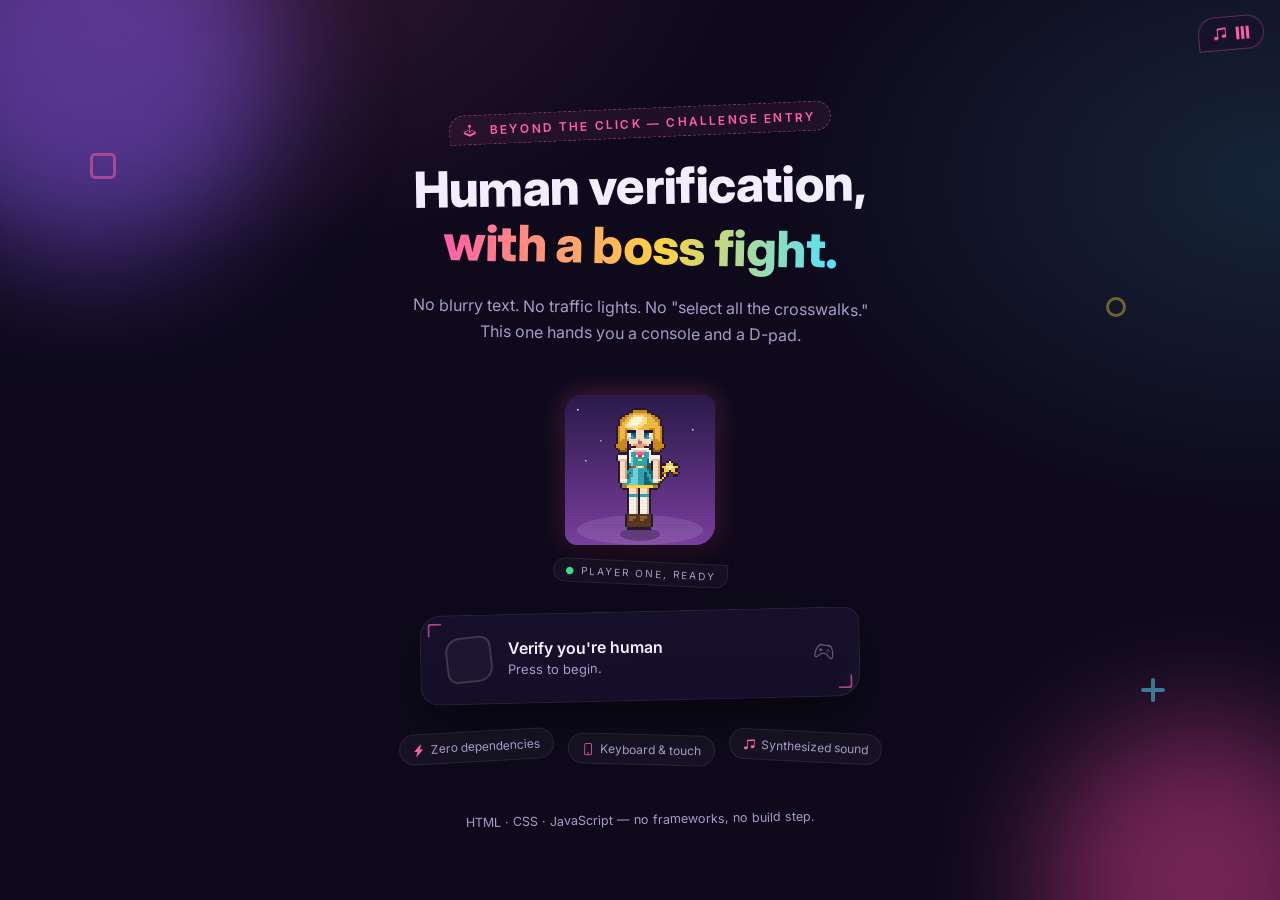
<file: index.html>
<!DOCTYPE html>
<html lang="en">
<head>
<meta charset="UTF-8" />
<meta name="viewport" content="width=device-width, initial-scale=1.0, viewport-fit=cover" />
<title>Beyond the Click — Human Verification</title>
<meta name="description" content="A checkbox reimagined. Verify you're human, one interaction at a time." />
<link rel="icon" href="data:image/svg+xml,%3Csvg xmlns='http://www.w3.org/2000/svg' viewBox='0 0 32 32'%3E%3Crect width='32' height='32' rx='8' fill='%23120a24'/%3E%3Cpath d='M8 17l5 5 11-12' stroke='%23ff5fa8' stroke-width='3.4' fill='none' stroke-linecap='round' stroke-linejoin='round'/%3E%3C/svg%3E" />
<link rel="preconnect" href="https://fonts.googleapis.com">
<link rel="preconnect" href="https://fonts.gstatic.com" crossorigin>
<link href="https://fonts.googleapis.com/css2?family=Inter:wght@400;500;600;700;800&family=Press+Start+2P&display=swap" rel="stylesheet">
<link rel="stylesheet" href="https://cdn.jsdelivr.net/npm/bootstrap-icons@1.11.3/font/bootstrap-icons.min.css">
<link rel="stylesheet" href="css/style.css" />
</head>
<body>

  <div class="bg-decor" aria-hidden="true">
    <span class="glow glow-a"></span>
    <span class="glow glow-b"></span>
    <span class="doodle doodle-square"></span>
    <span class="doodle doodle-plus"></span>
    <span class="doodle doodle-ring"></span>
  </div>

  <button class="bgm-toggle" id="bgm-toggle" type="button" aria-pressed="true" aria-label="Turn music off">
    <i class="bi bi-music-note-beamed" id="bgm-icon" aria-hidden="true"></i>
    <span class="eq" aria-hidden="true"><span></span><span></span><span></span></span>
  </button>

  <header class="site-head">
    <p class="eyebrow"><i class="bi bi-joystick"></i> Beyond the Click — Challenge Entry</p>
    <h1>Human verification,<br /><span class="grad">with a boss fight.</span></h1>
    <p class="lede">No blurry text. No traffic lights. No "select all the crosswalks."<br />
      This one hands you a console and a D-pad.</p>
  </header>

  <main>
    <section class="demo" aria-labelledby="demo-heading">
      <h2 id="demo-heading" class="visually-hidden">Human verification</h2>

      <div class="teaser" aria-hidden="true">
        <div class="teaser-screen">
          <canvas id="preview-canvas" width="75" height="75"></canvas>
          <div class="scanlines"></div>
        </div>
        <p class="teaser-label"><span class="blink">●</span> Player one, ready</p>
      </div>

      <div class="verify-card" id="verify-card">
        <label class="verify-checkbox" for="human-check">
          <input type="checkbox" id="human-check" class="real-checkbox" aria-describedby="verify-status" />
          <span class="box" aria-hidden="true">
            <i class="bi bi-check-lg check-icon"></i>
          </span>
          <span class="verify-copy">
            <strong>Verify you're human</strong>
            <small id="verify-status">Press to begin.</small>
          </span>
          <span class="verify-badge" aria-hidden="true"><i class="bi bi-controller"></i></span>
        </label>
      </div>

      <ul class="stat-row">
        <li><i class="bi bi-lightning-charge-fill"></i> Zero dependencies</li>
        <li><i class="bi bi-phone"></i> Keyboard &amp; touch</li>
        <li><i class="bi bi-music-note-beamed"></i> Synthesized sound</li>
      </ul>
    </section>
  </main>

  <footer class="site-foot">
    <p>HTML · CSS · JavaScript — no frameworks, no build step.</p>
  </footer>

  <!-- ===================== HANDHELD CONSOLE OVERLAY ===================== -->
  <div class="switch-overlay" id="switch-overlay" hidden>
    <div class="console-wrap">
      <div class="gameboy" id="gameboy-console" role="dialog" aria-modal="true" aria-label="Sunfruit Quest handheld console">

        <div class="gb-top-row">
          <span class="gb-led" aria-hidden="true"></span>
          <span class="gb-led-label">BATTERY</span>
          <span class="gb-brand">
            <span class="gb-brand-name">Sunfruit</span><span class="gb-brand-sub">QUEST</span>
          </span>
          <button class="gb-power" id="power-switch" aria-label="Close console">
            <i class="bi bi-power"></i>
          </button>
        </div>

        <div class="gb-screen-bezel">
          <div class="gb-bezel-label">
            <span>PIXEL MATRIX</span><span>STEREO SOUND</span>
          </div>
          <div class="gb-screen-frame">
            <canvas id="game-canvas" width="640" height="576" aria-label="Sunfruit Quest game screen"></canvas>
            <div class="scanlines" aria-hidden="true"></div>
            <div class="screen-glare" aria-hidden="true"></div>
          </div>
        </div>

        <div class="gb-pad">
          <div class="dpad">
            <button class="dpad-btn dpad-up"    data-dir="up"    aria-label="Move up"><i class="bi bi-caret-up-fill"></i></button>
            <button class="dpad-btn dpad-left"  data-dir="left"  aria-label="Move left"><i class="bi bi-caret-left-fill"></i></button>
            <button class="dpad-btn dpad-center" tabindex="-1" aria-hidden="true"></button>
            <button class="dpad-btn dpad-right" data-dir="right" aria-label="Move right"><i class="bi bi-caret-right-fill"></i></button>
            <button class="dpad-btn dpad-down"  data-dir="down"  aria-label="Move down"><i class="bi bi-caret-down-fill"></i></button>
          </div>
        </div>

        <div class="gb-face">
          <div class="ab-buttons">
            <button class="round-btn btn-b" data-action="b" aria-label="B button">B</button>
            <button class="round-btn btn-a" data-action="a" aria-label="A button, attack and confirm">A</button>
          </div>
        </div>

        <div class="gb-meta-row">
          <button class="pill-btn" id="select-btn" aria-label="Select, toggle sound">
            <i class="bi bi-volume-up-fill" id="select-icon"></i><span>SELECT</span>
          </button>
          <button class="pill-btn" id="start-btn" aria-label="Start, restart quest">
            <i class="bi bi-arrow-clockwise"></i><span>START</span>
          </button>
        </div>

        <div class="gb-speaker" aria-hidden="true">
          <span></span><span></span><span></span><span></span><span></span><span></span>
        </div>
      </div>

      <p class="console-hint">
        <span>Move</span> D-Pad / Arrows&nbsp;&nbsp;·&nbsp;&nbsp;<span>Attack</span> A / B / Space&nbsp;&nbsp;·&nbsp;&nbsp;<span>Close</span> Power / Esc
      </p>
    </div>
  </div>
  <!-- =================== /HANDHELD CONSOLE OVERLAY ======================= -->

  <script src="js/game.js"></script>
  <script src="js/main.js"></script>
</body>
</html>
</file>
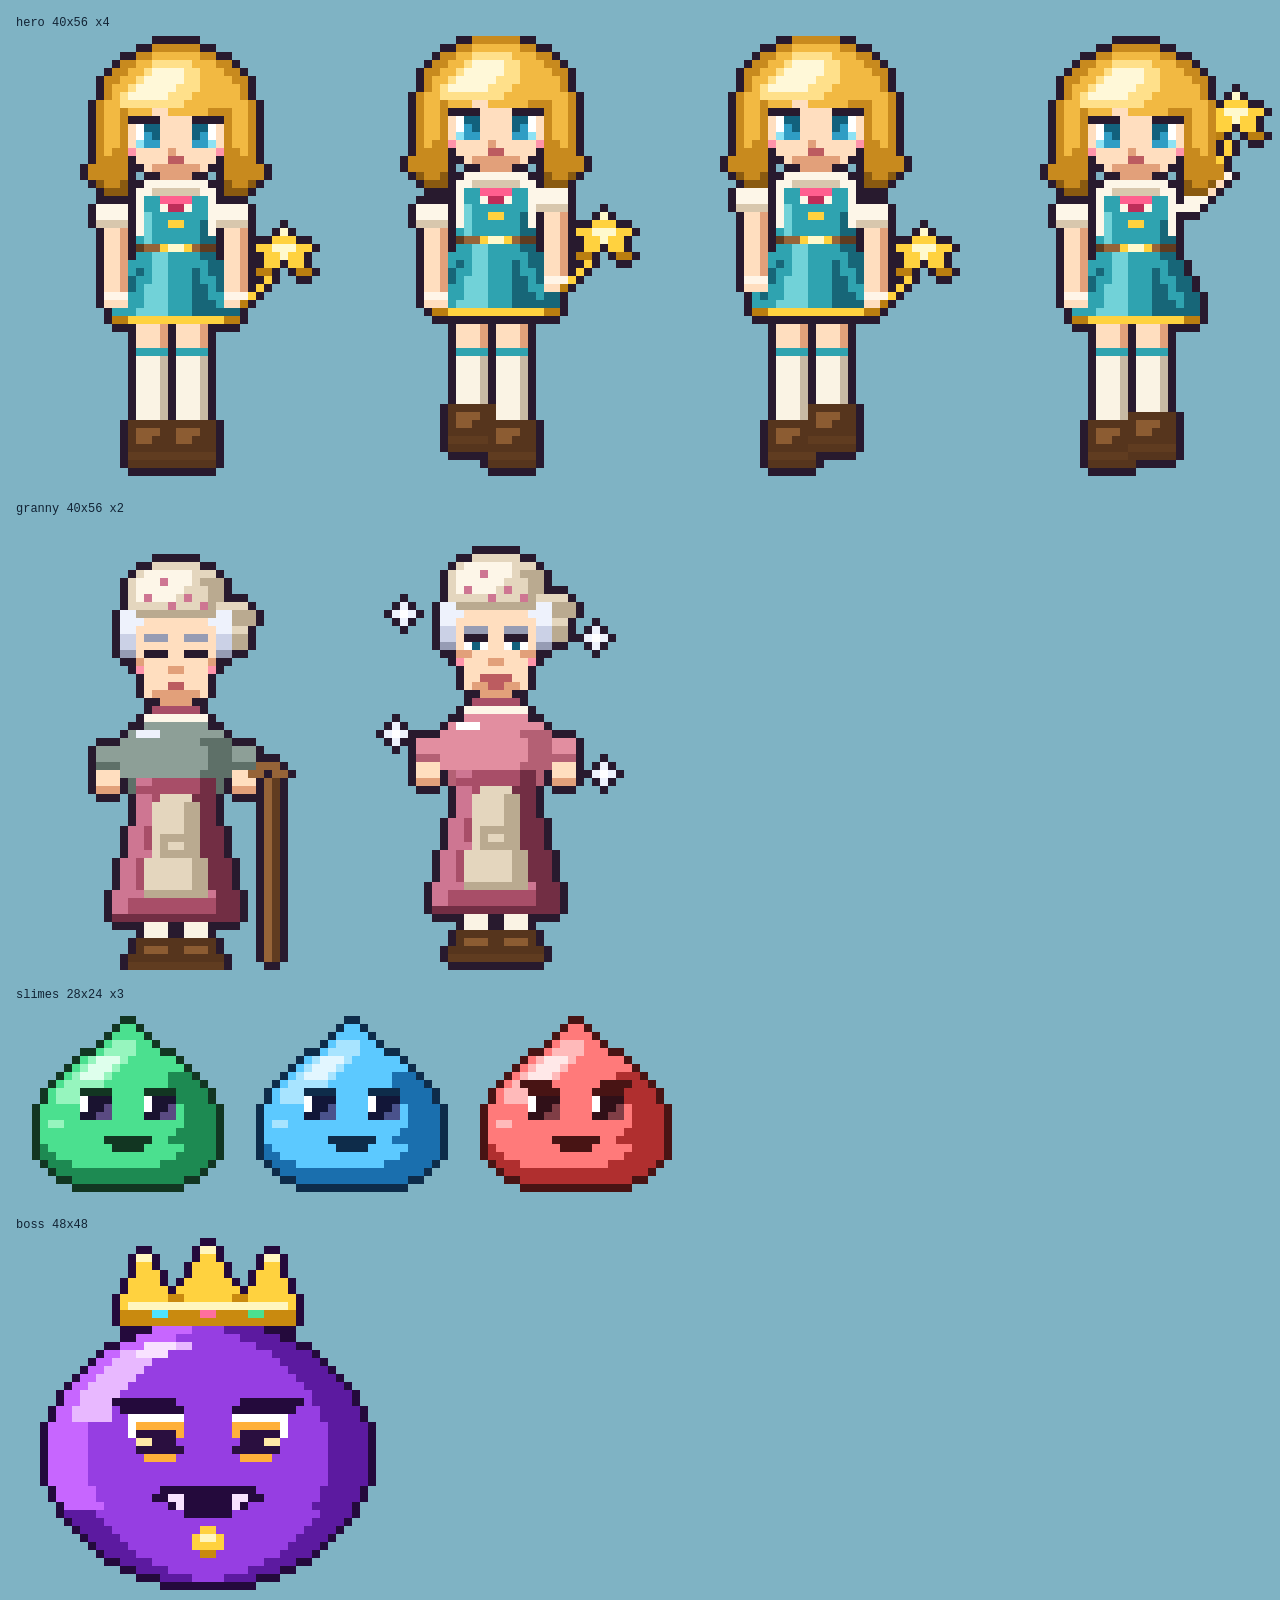
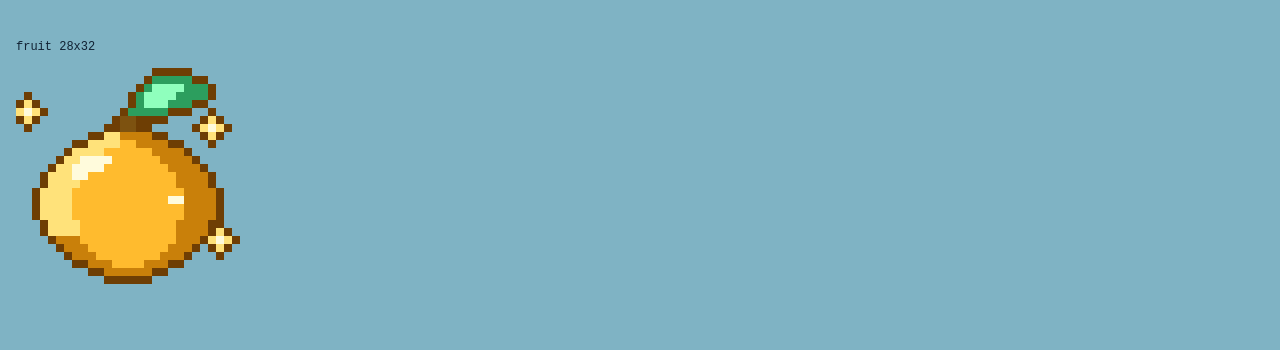
<file: sprite-preview.html>
<!DOCTYPE html>
<html><head><meta charset="utf-8"><title>sprites</title>
<style>
body{background:#7fb3c4;margin:0;padding:16px;font:12px monospace;color:#123}
img{image-rendering:pixelated;display:block;margin:6px 0 18px}
</style></head><body>
<div>hero 40x56 x4</div><img src="assets/characters/hero.png" style="width:1280px">
<div>granny 40x56 x2</div><img src="assets/characters/granny.png" style="width:640px">
<div>slimes 28x24 x3</div><img src="assets/characters/slimes.png" style="width:672px">
<div>boss 48x48</div><img src="assets/characters/boss.png" style="width:384px">
<div>fruit 28x32</div><img src="assets/characters/sunfruit.png" style="width:224px">
</body></html>
</file>
<file: css/style.css>
/* =========================================================
   Beyond the Click — Sunfruit Quest
   Dark, vibrant, minimal page shell + a Game Boy–style console
   ========================================================= */

:root{
  --pink: #ff5fa8;
  --pink-deep: #d63f8c;
  --violet: #8b5cf6;
  --violet-deep: #4a2a8a;
  --cyan: #4fe3ff;
  --yellow: #ffd23f;
  --green: #3ddc84;
  --ink: #0c0716;
  --bg: #0e0a1c;
  --bg-2: #150e28;
  --card: #17102b;
  --line: rgba(255,255,255,0.08);
  --text: #f2edff;
  --text-dim: #a79bc9;
  --font-body: 'Inter', system-ui, -apple-system, sans-serif;
  --font-pixel: 'Press Start 2P', 'Courier New', monospace;
}

*, *::before, *::after{ box-sizing: border-box; }

html, body{ margin: 0; min-height: 100%; }

body{
  font-family: var(--font-body);
  color: var(--text);
  background:
    radial-gradient(900px 500px at 15% -5%, rgba(255,95,168,0.16), transparent 60%),
    radial-gradient(900px 600px at 100% 20%, rgba(79,227,255,0.12), transparent 55%),
    var(--bg);
  overflow-x: hidden;
  position: relative;
}

.visually-hidden{
  position: absolute !important;
  width: 1px; height: 1px;
  overflow: hidden;
  clip: rect(0 0 0 0);
  white-space: nowrap;
}

/* ---------------- ambient background ---------------- */
.bg-decor{
  position: fixed;
  inset: 0;
  z-index: 0;
  pointer-events: none;
  overflow: hidden;
}
.glow{
  position: absolute;
  border-radius: 50%;
  filter: blur(60px);
  opacity: 0.5;
}
.glow-a{
  width: 380px; height: 380px; background: var(--violet);
  top: -120px; left: -100px;
  animation: drift 16s ease-in-out infinite;
}
.glow-b{
  width: 320px; height: 320px; background: var(--pink-deep);
  bottom: -140px; right: -80px;
  animation: drift 20s ease-in-out infinite reverse;
}
@keyframes drift{
  0%, 100% { transform: translate(0, 0) scale(1); }
  50% { transform: translate(40px, 30px) scale(1.12); }
}

/* loose pixel doodles pinned to the margins — pure decoration */
.doodle{
  position: absolute;
  opacity: 0.5;
}
.doodle-square{
  width: 26px; height: 26px;
  top: 17%; left: 7%;
  border: 3px solid var(--pink);
  border-radius: 5px;
  animation: bobDoodle 9s ease-in-out infinite;
}
.doodle-ring{
  width: 20px; height: 20px;
  top: 33%; right: 12%;
  border: 3px solid var(--yellow);
  border-radius: 50%;
  opacity: 0.4;
  animation: bobDoodle 12s ease-in-out infinite reverse;
}
.doodle-plus{
  width: 24px; height: 24px;
  bottom: 22%; right: 9%;
  animation: bobDoodle 11s ease-in-out infinite 1.5s;
}
.doodle-plus::before,
.doodle-plus::after{
  content: "";
  position: absolute;
  inset: 0;
  margin: auto;
  background: var(--cyan);
  border-radius: 2px;
}
.doodle-plus::before{ width: 100%; height: 4px; }
.doodle-plus::after{ width: 4px; height: 100%; }
@keyframes bobDoodle{
  0%, 100% { transform: translateY(0) rotate(-12deg); }
  50% { transform: translateY(-18px) rotate(16deg); }
}
@media (max-width: 620px){
  .doodle{ display: none; }
}

/* ---------------- music toggle ---------------- */
.bgm-toggle{
  position: fixed;
  top: 16px;
  right: 16px;
  z-index: 40;              /* under the console overlay, which is 50 */
  display: flex;
  align-items: center;
  gap: 9px;
  padding: 9px 14px;
  border: 1px solid rgba(255,95,168,0.35);
  border-radius: 999px 999px 999px 8px;
  background: rgba(23,16,43,0.72);
  backdrop-filter: blur(6px);
  color: var(--pink);
  font-family: var(--font-body);
  font-size: 14px;
  line-height: 1;
  cursor: pointer;
  transform: rotate(-5deg);
  transition:
    transform .45s cubic-bezier(.2,1.5,.4,1) .04s,
    background .5s ease .1s,
    border-color .5s ease .1s,
    color .5s ease .08s,
    box-shadow .6s ease .14s;
}
.bgm-toggle:hover{
  transform: rotate(2.5deg) scale(1.05);
  background: rgba(35,22,60,0.85);
  border-color: rgba(255,95,168,0.8);
  color: #ffd9ec;
  box-shadow: 0 0 0 4px rgba(255,95,168,0.07), 0 0 24px rgba(255,95,168,0.35);
}
.bgm-toggle:focus-visible{ outline: 2px solid var(--cyan); outline-offset: 3px; }
/* three little bars that dance while the loop is running */
.bgm-toggle .eq{ display: flex; align-items: flex-end; gap: 2px; height: 13px; }
.bgm-toggle .eq span{
  width: 3px;
  height: 100%;
  border-radius: 1px;
  background: currentColor;
  transform-origin: 50% 100%;
  animation: eqBounce .9s ease-in-out infinite;
}
.bgm-toggle .eq span:nth-child(2){ animation-delay: .18s; }
.bgm-toggle .eq span:nth-child(3){ animation-delay: .36s; }
@keyframes eqBounce{
  0%, 100% { transform: scaleY(0.28); }
  50% { transform: scaleY(1); }
}
.bgm-toggle.is-muted{
  color: var(--text-dim);
  border-color: var(--line);
}
.bgm-toggle.is-muted .eq span{ animation: none; transform: scaleY(0.28); }
@media (max-width: 480px){
  .bgm-toggle{ top: 12px; right: 12px; padding: 8px 12px; font-size: 13px; }
}

/* ---------------- header / footer ---------------- */
.site-head{
  position: relative;
  z-index: 1;
  max-width: 640px;
  margin: 0 auto;
  padding: clamp(64px, 12vh, 120px) 24px 0;
  text-align: center;
}
.eyebrow{
  display: inline-block;
  font-size: 12px;
  font-weight: 600;
  letter-spacing: 2.2px;
  text-transform: uppercase;
  color: var(--pink);
  margin: 0 0 18px;
  padding: 7px 14px 6px;
  border: 1px dashed rgba(255,95,168,0.45);
  border-radius: 999px 999px 999px 6px;
  background: rgba(255,95,168,0.07);
  transform: rotate(-2.4deg);
  /* the delay ladder: the tilt leads, colour follows, the glow lands last */
  transition:
    transform .45s cubic-bezier(.2,1.5,.4,1) .04s,
    background .5s ease .1s,
    border-color .5s ease .1s,
    color .5s ease .08s,
    box-shadow .6s ease .14s;
}
.eyebrow:hover{
  transform: rotate(1.6deg) scale(1.04);
  background: rgba(255,95,168,0.15);
  border-color: rgba(255,95,168,0.85);
  color: #ffd9ec;
  box-shadow: 0 0 0 4px rgba(255,95,168,0.07), 0 0 24px rgba(255,95,168,0.35);
}
.site-head h1{
  font-size: clamp(30px, 5.4vw, 50px);
  font-weight: 800;
  line-height: 1.2;
  letter-spacing: -0.6px;
  margin: 0 0 18px;
  color: var(--text);
  transform: rotate(-0.9deg);
  transition: text-shadow .75s ease .1s;
}
.site-head h1:hover{ text-shadow: 0 0 30px rgba(255,95,168,0.26); }
/* Five stops over twice the width: the left half is the original
   pink → yellow → cyan ramp, so the resting look is unchanged and
   hover just walks the visible window across to the mirrored half. */
.site-head h1 .grad{
  display: inline-block;
  background-image: linear-gradient(92deg,
    var(--pink) 0%, var(--yellow) 27.5%, var(--cyan) 50%, var(--yellow) 72.5%, var(--pink) 100%);
  background-size: 200% 100%;
  background-position: 0% 50%;
  -webkit-background-clip: text;
  background-clip: text;
  color: transparent;
  text-shadow: none;   /* the h1 glow would ghost through the clipped glyphs */
  transform: rotate(2.1deg);
  transform-origin: 50% 60%;
  transition:
    transform .45s cubic-bezier(.2,1.5,.4,1) .06s,
    background-position 1.4s cubic-bezier(.4,0,.2,1) .12s,
    filter .7s ease .12s;
}
.site-head h1:hover .grad{
  transform: rotate(-1.6deg) scale(1.02);
  background-position: 100% 50%;
  filter: drop-shadow(0 3px 16px rgba(255,95,168,0.4));
}
.lede{
  display: inline-block;
  margin: 0;
  font-size: clamp(14px, 2.1vw, 16px);
  line-height: 1.65;
  color: var(--text-dim);
  transform: rotate(0.7deg);
  transition: color .65s ease .12s, text-shadow .65s ease .12s;
}
.lede:hover{
  color: var(--text);
  text-shadow: 0 0 22px rgba(139,92,246,0.45);
}
.eyebrow i{
  display: inline-block;
  margin-right: 6px;
  transition: transform .55s cubic-bezier(.2,1.5,.4,1) .16s, color .55s ease .12s;
}
.eyebrow:hover i{ transform: rotate(-18deg) scale(1.18); color: var(--yellow); }

/* ---------------- teaser screen ---------------- */
.teaser{
  display: flex;
  flex-direction: column;
  align-items: center;
  gap: 10px;
  margin-bottom: 26px;
}
.teaser-screen{
  position: relative;
  width: 150px;   /* exactly 2x the 75x75 canvas buffer — keeps pixels sharp */
  height: 150px;
  overflow: hidden;
  border-radius: 18px 12px 20px 12px;
  background: linear-gradient(160deg, #2a1c46, #150e28);
  box-shadow:
    0 0 0 1px rgba(255,255,255,0.08) inset,
    0 12px 30px rgba(0,0,0,0.5),
    0 0 26px 2px rgba(255,95,168,0.28);
  /* teaserGlow animates box-shadow, teaserBob animates transform — no clash */
  animation: teaserGlow 3.4s ease-in-out infinite, teaserBob 7s ease-in-out infinite;
  /* transform and box-shadow are both spoken for by those two, so hover
     reaches for filter instead — nothing to fight over. */
  transition: filter .6s ease .1s;
}
.teaser:hover .teaser-screen{
  filter: saturate(1.3) brightness(1.08) drop-shadow(0 0 20px rgba(79,227,255,0.45));
}
/* a slow bar of light dragged across the little screen */
.teaser-screen::after{
  content: "";
  position: absolute;
  inset: -20%;
  pointer-events: none;
  opacity: 0;
  background: linear-gradient(112deg,
    transparent 42%, rgba(255,255,255,0.28) 50%, rgba(79,227,255,0.16) 55%, transparent 64%);
  transform: translateX(-130%);
}
.teaser:hover .teaser-screen::after{ animation: sheenSweep 1.25s ease .18s; }
@keyframes sheenSweep{
  0% { transform: translateX(-130%); opacity: 0; }
  18% { opacity: 1; }
  100% { transform: translateX(130%); opacity: 0; }
}
@keyframes teaserBob{
  0%, 100% { transform: rotate(-4deg) translateY(0); }
  50% { transform: rotate(-1.5deg) translateY(-7px); }
}
@keyframes teaserGlow{
  0%, 100% { box-shadow: 0 0 0 1px rgba(255,255,255,0.08) inset, 0 12px 30px rgba(0,0,0,0.5), 0 0 22px 2px rgba(255,95,168,0.24); }
  50% { box-shadow: 0 0 0 1px rgba(255,255,255,0.12) inset, 0 12px 30px rgba(0,0,0,0.5), 0 0 34px 6px rgba(79,227,255,0.32); }
}
#preview-canvas{
  width: 100%;
  height: 100%;
  display: block;
}
.teaser-label{
  margin: 6px 0 0;
  font-size: 10px;
  letter-spacing: 2px;
  text-transform: uppercase;
  color: var(--text-dim);
  padding: 5px 11px;
  border: 1px solid var(--line);
  border-radius: 999px 6px 999px 999px;
  background: rgba(255,255,255,0.03);
  transform: rotate(2.6deg);
  transition:
    transform .45s cubic-bezier(.2,1.5,.4,1) .08s,
    color .55s ease .14s,
    border-color .55s ease .14s,
    box-shadow .6s ease .18s;
}
.teaser:hover .teaser-label{
  transform: rotate(-1.4deg) translateY(-2px);
  color: var(--text);
  border-color: rgba(61,220,132,0.45);
  box-shadow: 0 0 18px rgba(61,220,132,0.2);
}
.blink{ color: var(--green); animation: blink 1.4s steps(1) infinite; }
@keyframes blink{ 0%,49%{opacity:1;} 50%,100%{opacity:0.15;} }

/* ---------------- stat row ---------------- */
.stat-row{
  list-style: none;
  display: flex;
  flex-wrap: wrap;
  justify-content: center;
  gap: 12px 14px;
  margin: 30px 0 0;
  padding: 0;
  font-size: 12px;
  color: var(--text-dim);
}
.stat-row li{
  position: relative;
  overflow: hidden;
  display: flex;
  align-items: center;
  gap: 6px;
  padding: 7px 13px;
  border: 1px solid var(--line);
  border-radius: 999px;
  background: rgba(255,255,255,0.035);
  transition:
    transform .4s cubic-bezier(.2,1.5,.4,1) .05s,
    border-color .5s ease .1s,
    background .5s ease .1s,
    color .5s ease .08s,
    box-shadow .55s ease .14s;
}
/* the same bar of light, chip sized */
.stat-row li::before{
  content: "";
  position: absolute;
  inset: 0;
  pointer-events: none;
  opacity: 0;
  background: linear-gradient(110deg,
    transparent 40%, rgba(255,255,255,0.22) 50%, transparent 60%);
  transform: translateX(-130%);
}
.stat-row li:hover::before{ animation: sheenSweep 1.1s ease .12s; }
/* each chip pinned on at its own angle */
.stat-row li:nth-child(1){ transform: rotate(-3.2deg); }
.stat-row li:nth-child(2){ transform: rotate(1.4deg) translateY(3px); }
.stat-row li:nth-child(3){ transform: rotate(2.8deg); }
.stat-row li:hover{
  transform: rotate(0deg) translateY(-3px);
  border-color: rgba(255,95,168,0.45);
  background: rgba(255,95,168,0.09);
  color: var(--text);
  box-shadow: 0 10px 26px rgba(0,0,0,0.35), 0 0 20px rgba(255,95,168,0.22);
}
.stat-row i{
  color: var(--pink);
  transition: transform .5s cubic-bezier(.2,1.5,.4,1) .16s, color .5s ease .14s;
}
.stat-row li:hover i{ transform: rotate(-14deg) scale(1.18); color: var(--cyan); }

main{ position: relative; z-index: 1; }

.site-foot{
  position: relative;
  z-index: 1;
  text-align: center;
  padding: 40px 20px 56px;
  font-size: 12.5px;
  color: var(--text-dim);
}
.site-foot p{
  display: inline-block;
  margin: 0;
  transform: rotate(-1.1deg);
  transition:
    color .6s ease .14s,
    text-shadow .6s ease .14s,
    transform .5s cubic-bezier(.2,1.5,.4,1) .08s;
}
.site-foot p:hover{
  color: var(--text);
  text-shadow: 0 0 20px rgba(79,227,255,0.35);
  transform: rotate(0.8deg);
}

/* ---------------- verify checkbox card ---------------- */
.demo{
  display: flex;
  flex-direction: column;
  align-items: center;
  padding: 48px 20px 10px;
}
.verify-card{
  position: relative;
  /* two layers: an oversized highlight band parked off the right edge,
     and the card fill. Hover slides the band's layer across. */
  background-image:
    linear-gradient(112deg,
      transparent 38%, rgba(255,255,255,0.09) 47%, rgba(79,227,255,0.07) 53%, transparent 62%),
    linear-gradient(180deg, var(--card), var(--bg-2));
  background-size: 260% 100%, 100% 100%;
  background-position: 0% 0%, 0% 0%;
  background-repeat: no-repeat;
  border-radius: 22px 16px 24px 18px;
  padding: 22px 26px;
  box-shadow: 0 20px 50px rgba(0,0,0,0.45), 0 0 0 1px var(--line) inset;
  max-width: 440px;
  width: 100%;
  transform: rotate(-1.3deg);
  transition:
    transform .42s cubic-bezier(.2,1.5,.4,1) .04s,
    box-shadow .55s ease .1s,
    background-position 1.5s cubic-bezier(.4,0,.2,1) .14s;
}
/* pixel corner brackets — a little arcade menu framing */
.verify-card::before,
.verify-card::after{
  content: "";
  position: absolute;
  width: 14px; height: 14px;
  border: 2px solid var(--pink);
  opacity: 0.65;
  pointer-events: none;
  /* drop-shadow, not box-shadow: box-shadow would halo the full 24px
     border-box and read as a solid square instead of an L-shaped corner. */
  transition:
    width .5s cubic-bezier(.2,1.2,.4,1),
    height .5s cubic-bezier(.2,1.2,.4,1),
    border-color .5s ease,
    opacity .5s ease,
    filter .55s ease;
}
/* brackets open one after the other, top-left first */
.verify-card::before{ transition-delay: .12s; }
.verify-card::after{ transition-delay: .26s; }
.verify-card::before{ top: 8px; left: 8px; border-right: 0; border-bottom: 0; border-radius: 4px 0 0 0; }
.verify-card::after{ bottom: 8px; right: 8px; border-left: 0; border-top: 0; border-radius: 0 0 4px 0; }
.verify-card:hover,
.verify-card:focus-within{
  transform: rotate(0.7deg) translateY(-4px);
  background-position: 100% 0%, 0% 0%;
  box-shadow:
    0 26px 60px rgba(0,0,0,0.5),
    0 0 0 1px rgba(255,95,168,0.35) inset,
    0 0 34px rgba(255,95,168,0.2),
    0 0 60px rgba(79,227,255,0.1);
}
.verify-card:hover::before,
.verify-card:hover::after,
.verify-card:focus-within::before,
.verify-card:focus-within::after{
  width: 24px; height: 24px;
  opacity: 1;
  border-color: var(--cyan);
  filter: drop-shadow(0 0 5px rgba(79,227,255,0.75));
}
.verify-checkbox{
  display: grid;
  grid-template-columns: auto 1fr auto;
  align-items: center;
  gap: 16px;
  cursor: pointer;
  user-select: none;
}
.real-checkbox{
  position: absolute;
  width: 1px; height: 1px;
  opacity: 0;
  pointer-events: none;
}
.verify-checkbox .box{
  width: 46px;
  height: 46px;
  border-radius: 15px 11px 15px 11px;
  border: 2px solid rgba(255,255,255,0.14);
  background: rgba(255,255,255,0.03);
  display: flex;
  align-items: center;
  justify-content: center;
  color: transparent;
  transform: rotate(-5deg);
  transition:
    transform .4s cubic-bezier(.2,1.5,.4,1) .06s,
    background .5s ease .12s,
    border-color .5s ease .12s,
    box-shadow .55s ease .16s,
    color .3s ease;
  flex: none;
}
/* the checked rule below re-states colour + glow, so it still wins when verified */
.verify-checkbox:hover .box{
  transform: rotate(4deg) scale(1.05);
  background: rgba(255,95,168,0.09);
  border-color: rgba(255,95,168,0.5);
  box-shadow: 0 0 0 5px rgba(255,95,168,0.07), 0 0 22px rgba(255,95,168,0.3);
}
.verify-checkbox .check-icon{ font-size: 24px; line-height: 1; }
.real-checkbox:checked + .box{
  background: linear-gradient(160deg, var(--green), #1fbf72);
  border-color: transparent;
  color: #06210f;
  box-shadow: 0 0 0 5px rgba(61,220,132,0.18);
  animation: pop 0.35s ease;
}
.real-checkbox:focus-visible + .box{
  outline: 2px solid var(--cyan);
  outline-offset: 2px;
}
@keyframes pop{
  0% { transform: scale(0.7) rotate(-16deg); }
  60% { transform: scale(1.15) rotate(6deg); }
  100% { transform: scale(1) rotate(-5deg); }
}
.verify-copy{ display: flex; flex-direction: column; gap: 3px; transform: rotate(0.6deg); }
.verify-copy strong{ font-size: 16px; font-weight: 600; }
/* guarded: without background-clip:text the label must stay plain-coloured */
@supports (background-clip: text) or (-webkit-background-clip: text){
  .verify-copy strong{
    background-image: linear-gradient(100deg,
      var(--text) 0%, var(--text) 38%, var(--cyan) 50%, var(--text) 62%, var(--text) 100%);
    background-size: 260% 100%;
    background-position: 100% 0;   /* rest: solid --text */
    -webkit-background-clip: text;
    background-clip: text;
    color: transparent;
    transition: background-position 1.4s cubic-bezier(.4,0,.2,1) .18s;
  }
  .verify-checkbox:hover strong,
  .verify-card:focus-within strong{ background-position: 0% 0; }
}
.verify-copy small{
  color: var(--text-dim);
  font-size: 13px;
  transition: color .55s ease .14s;
}
.verify-checkbox:hover small{ color: #cfc4ee; }
.real-checkbox:checked ~ .verify-copy small{ color: var(--green); font-weight: 600; }
.verify-badge{
  font-size: 20px;
  color: var(--text-dim);
  opacity: 0.5;
  transform: rotate(9deg);
  transition:
    color .5s ease .16s,
    opacity .5s ease .16s,
    filter .55s ease .2s,
    transform .45s cubic-bezier(.2,1.5,.4,1) .12s;
}
.verify-checkbox:hover .verify-badge{
  transform: rotate(-8deg) scale(1.1);
  color: var(--pink);
  opacity: 1;
  filter: drop-shadow(0 0 10px rgba(255,95,168,0.55));
}
.real-checkbox:checked ~ .verify-badge{
  color: var(--green);
  opacity: 1;
  transform: rotate(-7deg) scale(1.15);
  filter: drop-shadow(0 0 10px rgba(61,220,132,0.5));
}

/* =========================================================
   HANDHELD CONSOLE
   Everything inside .gameboy is measured in `em` of --gbu, so the
   shell has one fixed aspect ratio and JS can scale the whole thing
   with a single custom property — it always lands fully on screen.
   ========================================================= */
.switch-overlay{
  position: fixed;
  inset: 0;
  z-index: 50;
  display: grid;
  place-items: center;
  padding: 12px;
  overflow: auto;
  overscroll-behavior: contain;
  background: radial-gradient(1200px 700px at 50% 40%, rgba(74,30,102,0.55), rgba(5,2,12,0.95));
  backdrop-filter: blur(4px);
  animation: fadeIn .25s ease;
}
.switch-overlay[hidden]{ display: none; }
@keyframes fadeIn{ from{ opacity: 0; } to{ opacity: 1; } }

.console-wrap{
  display: flex;
  flex-direction: column;
  align-items: center;
  gap: 10px;
  max-width: 100%;
}

.gameboy{
  --gbu: 12px;
  font-size: var(--gbu);
  position: relative;
  display: grid;
  grid-template-columns: 1fr 1fr;
  grid-template-areas:
    "top    top"
    "screen screen"
    "pad    face"
    "meta   meta";
  align-items: center;
  width: 34em;
  padding: 1.1em 1.3em 1.5em;
  border-radius: 1.6em 1.6em 4em 1.6em;
  overflow: hidden;
  background:
    radial-gradient(120% 90% at 15% 0%, rgba(255,255,255,0.18), transparent 55%),
    linear-gradient(155deg, #a55ce0, #5a2a9a 55%, #35156a);
  box-shadow:
    0 3em 6em rgba(0,0,0,0.6),
    0 0 0 0.16em rgba(255,255,255,0.07) inset,
    0 -1.2em 2.6em rgba(0,0,0,0.35) inset,
    0 0 4em rgba(168,80,220,0.25);
  animation: consolePop .38s cubic-bezier(.2,1.4,.4,1);
}
/* slow gloss sweep across the plastic */
.gameboy::after{
  content: "";
  position: absolute;
  top: -60%;
  left: -35%;
  width: 40%;
  height: 220%;
  background: linear-gradient(90deg, transparent, rgba(255,255,255,0.13), transparent);
  transform: rotate(18deg);
  pointer-events: none;
  animation: sheen 7s ease-in-out infinite;
}
@keyframes sheen{
  0%, 65% { transform: translateX(-40%) rotate(18deg); opacity: 0; }
  70% { opacity: 1; }
  100% { transform: translateX(320%) rotate(18deg); opacity: 0; }
}
@keyframes consolePop{
  0% { transform: scale(0.55) translateY(30px); opacity: 0; }
  100% { transform: scale(1) translateY(0); opacity: 1; }
}

/* ---------------- top row: battery, badge, power ---------------- */
.gb-top-row{
  grid-area: top;
  display: flex;
  align-items: center;
  gap: 0.55em;
  padding: 0 0.2em 0.75em;
}
.gb-led{
  width: 0.62em; height: 0.62em;
  border-radius: 50%;
  background: #ff4b4b;
  box-shadow: 0 0 0.6em 0.14em rgba(255,75,75,0.8);
  animation: ledPulse 2.4s ease-in-out infinite;
  flex: none;
}
@keyframes ledPulse{ 0%, 100%{ opacity: .6; } 50%{ opacity: 1; } }
.gb-led-label{
  font-size: 0.56em;
  letter-spacing: 0.18em;
  color: rgba(255,255,255,0.55);
  white-space: nowrap;
}
.gb-brand{
  flex: 1;
  text-align: center;
  font-style: italic;
  color: rgba(255,255,255,0.9);
  white-space: nowrap;
}
.gb-brand-name{ font-weight: 800; font-size: 1.05em; }
.gb-brand-sub{ font-weight: 600; font-size: 0.7em; letter-spacing: 0.2em; margin-left: 0.5em; opacity: 0.75; }
.gb-power{
  width: 2.1em; height: 2.1em;
  border-radius: 50%;
  border: none;
  background: rgba(12,7,22,0.55);
  color: #fff;
  font-size: 1em;
  line-height: 1;
  cursor: pointer;
  display: flex; align-items: center; justify-content: center;
  transition: transform .1s ease, background .15s ease;
  flex: none;
}
.gb-power i{ font-size: 0.95em; }
.gb-power:hover{ background: rgba(12,7,22,0.75); }
.gb-power:active{ transform: scale(0.9); }

/* ---------------- the screen ---------------- */
.gb-screen-bezel{
  grid-area: screen;
  background: #0a0614;
  border-radius: 0.85em;
  padding: 0.8em 0.8em 0.65em;
  box-shadow: 0 0 0 0.24em rgba(0,0,0,0.35) inset, 0 0.5em 1.4em rgba(0,0,0,0.4);
}
.gb-bezel-label{
  display: flex;
  justify-content: space-between;
  font-size: 0.48em;
  letter-spacing: 0.16em;
  color: rgba(255,255,255,0.38);
  padding: 0 0.4em 0.7em;
}
.gb-screen-frame{
  position: relative;
  width: 100%;
  aspect-ratio: 320 / 288;   /* locked, so the canvas can fill it exactly */
  border-radius: 0.3em;
  overflow: hidden;
  background: #05020c;
  box-shadow:
    0 0 0 0.1em rgba(255,255,255,0.10) inset,
    0 0 1.6em 0.12em rgba(255,111,176,0.30),
    0 0 2.6em 0.4em rgba(79,227,255,0.14);
}
/* Fills the frame edge to edge. Its resolution is set from JS out of
   the real pixel size of the screen, so nothing is ever upscaled. */
#game-canvas{
  display: block;
  width: 100%;
  height: 100%;
  background: #10062a;
}
.scanlines{
  position: absolute;
  inset: 0;
  pointer-events: none;
  background: repeating-linear-gradient(
    to bottom,
    rgba(0,0,0,0.16) 0px,
    rgba(0,0,0,0.16) 1px,
    transparent 1px,
    transparent 3px
  );
  opacity: 0.22;
}
.gb-screen-frame .scanlines{ opacity: 0.12; }
.screen-glare{
  position: absolute;
  inset: 0;
  pointer-events: none;
  background: linear-gradient(112deg, rgba(255,255,255,0.10) 0 18%, rgba(255,255,255,0) 42%);
  mix-blend-mode: screen;
  opacity: 0.5;
}

/* ---------------- D-pad and face buttons ---------------- */
.gb-pad{ grid-area: pad; justify-self: start; padding: 0.9em 0 0.3em 0.35em; }
.gb-face{ grid-area: face; justify-self: end; padding: 0.9em 0.35em 0.3em 0; }

.dpad{
  display: grid;
  grid-template-columns: repeat(3, 3em);
  grid-template-rows: repeat(3, 3em);
  gap: 0.08em;
  place-items: center;
}
.dpad-btn{
  width: 100%; height: 100%;
  border: none;
  background: #1a1226;
  color: rgba(255,255,255,0.85);
  font-size: 1.15em;
  line-height: 1;
  display: flex; align-items: center; justify-content: center;
  cursor: pointer;
  touch-action: none;
  user-select: none;
  transition: transform .08s ease, background .12s ease;
}
.dpad-up{ grid-column: 2; grid-row: 1; border-radius: 0.45em 0.45em 0 0; }
.dpad-left{ grid-column: 1; grid-row: 2; border-radius: 0.45em 0 0 0.45em; }
.dpad-center{ grid-column: 2; grid-row: 2; background: #1a1226; pointer-events: none; }
.dpad-right{ grid-column: 3; grid-row: 2; border-radius: 0 0.45em 0.45em 0; }
.dpad-down{ grid-column: 2; grid-row: 3; border-radius: 0 0 0.45em 0.45em; }
.dpad-btn.pressed,
.dpad-btn:active{
  background: #000;
  transform: scale(0.94);
  box-shadow: 0 0 0 0.16em rgba(79,227,255,0.5);
}

.ab-buttons{
  position: relative;
  width: 9.6em;
  height: 6.6em;
}
.round-btn{
  position: absolute;
  width: 3.6em;
  height: 3.6em;
  border-radius: 50%;
  border: none;
  background: radial-gradient(circle at 35% 30%, #ff8a8a, #c73e3e 70%);
  color: #4a0f0f;
  font-family: var(--font-body);
  font-weight: 800;
  font-size: 1em;
  cursor: pointer;
  touch-action: none;
  user-select: none;
  box-shadow: 0 0.26em 0 rgba(0,0,0,0.35), 0 0.4em 0.7em rgba(0,0,0,0.3);
  transition: transform .08s ease, box-shadow .08s ease;
}
.btn-b{ left: 0; bottom: 0; }
.btn-a{ right: 0; top: 0; }
.round-btn.pressed,
.round-btn:active{
  transform: translateY(0.16em);
  box-shadow: 0 0.1em 0 rgba(0,0,0,0.35), 0 0.16em 0.3em rgba(0,0,0,0.3);
}

/* ---------------- select / start ---------------- */
.gb-meta-row{
  grid-area: meta;
  display: flex;
  justify-content: center;
  gap: 1.6em;
  padding: 0.6em 0 0.1em;
}
.pill-btn{
  display: flex;
  align-items: center;
  gap: 0.5em;
  border: none;
  background: rgba(0,0,0,0.28);
  color: rgba(255,255,255,0.8);
  border-radius: 999px;
  padding: 0.55em 1em;
  font-size: 0.64em;
  letter-spacing: 0.12em;
  cursor: pointer;
  white-space: nowrap;
  transform: rotate(-18deg);
  transition: transform .1s ease, background .15s ease;
}
.pill-btn i{ font-size: 1.15em; }
.pill-btn:hover{ background: rgba(0,0,0,0.4); }
.pill-btn:active{ transform: rotate(-18deg) scale(0.94); }

/* ---------------- speaker grille ---------------- */
.gb-speaker{
  position: absolute;
  right: 1.4em;
  bottom: 1em;
  display: flex;
  gap: 0.3em;
  transform: rotate(-22deg);
  pointer-events: none;
}
.gb-speaker span{
  width: 0.24em;
  height: 3em;
  border-radius: 0.16em;
  background: rgba(0,0,0,0.3);
}

.console-hint{
  font-size: 11.5px;
  color: var(--text-dim);
  text-align: center;
  max-width: 560px;
  margin: 0;
}
.console-hint span{ color: var(--yellow); font-weight: 600; }

/* =========================================================
   Landscape shell — wherever the viewport is wider than it is tall,
   the pad and face buttons move beside the screen instead of under
   it, which lets the screen itself grow by roughly 1.7x.
   ========================================================= */
@media (min-width: 680px) and (min-aspect-ratio: 1/1){
  .gameboy{
    width: auto;
    grid-template-columns: 12.6em minmax(0, auto) 12.6em;
    grid-template-areas:
      "top top    top"
      "pad screen face"
      "pad meta   face";
    padding: 0.8em 1.3em 0.9em;
    border-radius: 3.4em / 2.6em;
  }
  .gb-screen-frame{ width: 42em; }
  .gb-pad,
  .gb-face{
    justify-self: center;
    align-self: center;
    padding: 0 0 1.6em;
  }
  .gb-meta-row{ padding: 0.8em 0 0; }
  .gb-speaker{ display: none; }
}

@media (prefers-reduced-motion: reduce){
  .glow, .gameboy, .gameboy::after, .switch-overlay,
  .gb-led, .teaser-screen, .teaser-screen::after, .stat-row li::before,
  .blink, .doodle, .bgm-toggle .eq span{ animation: none !important; }
  /* the bob carried the teaser's tilt — keep the angle, drop the motion */
  .teaser-screen{ transform: rotate(-4deg); }
}
</file>
